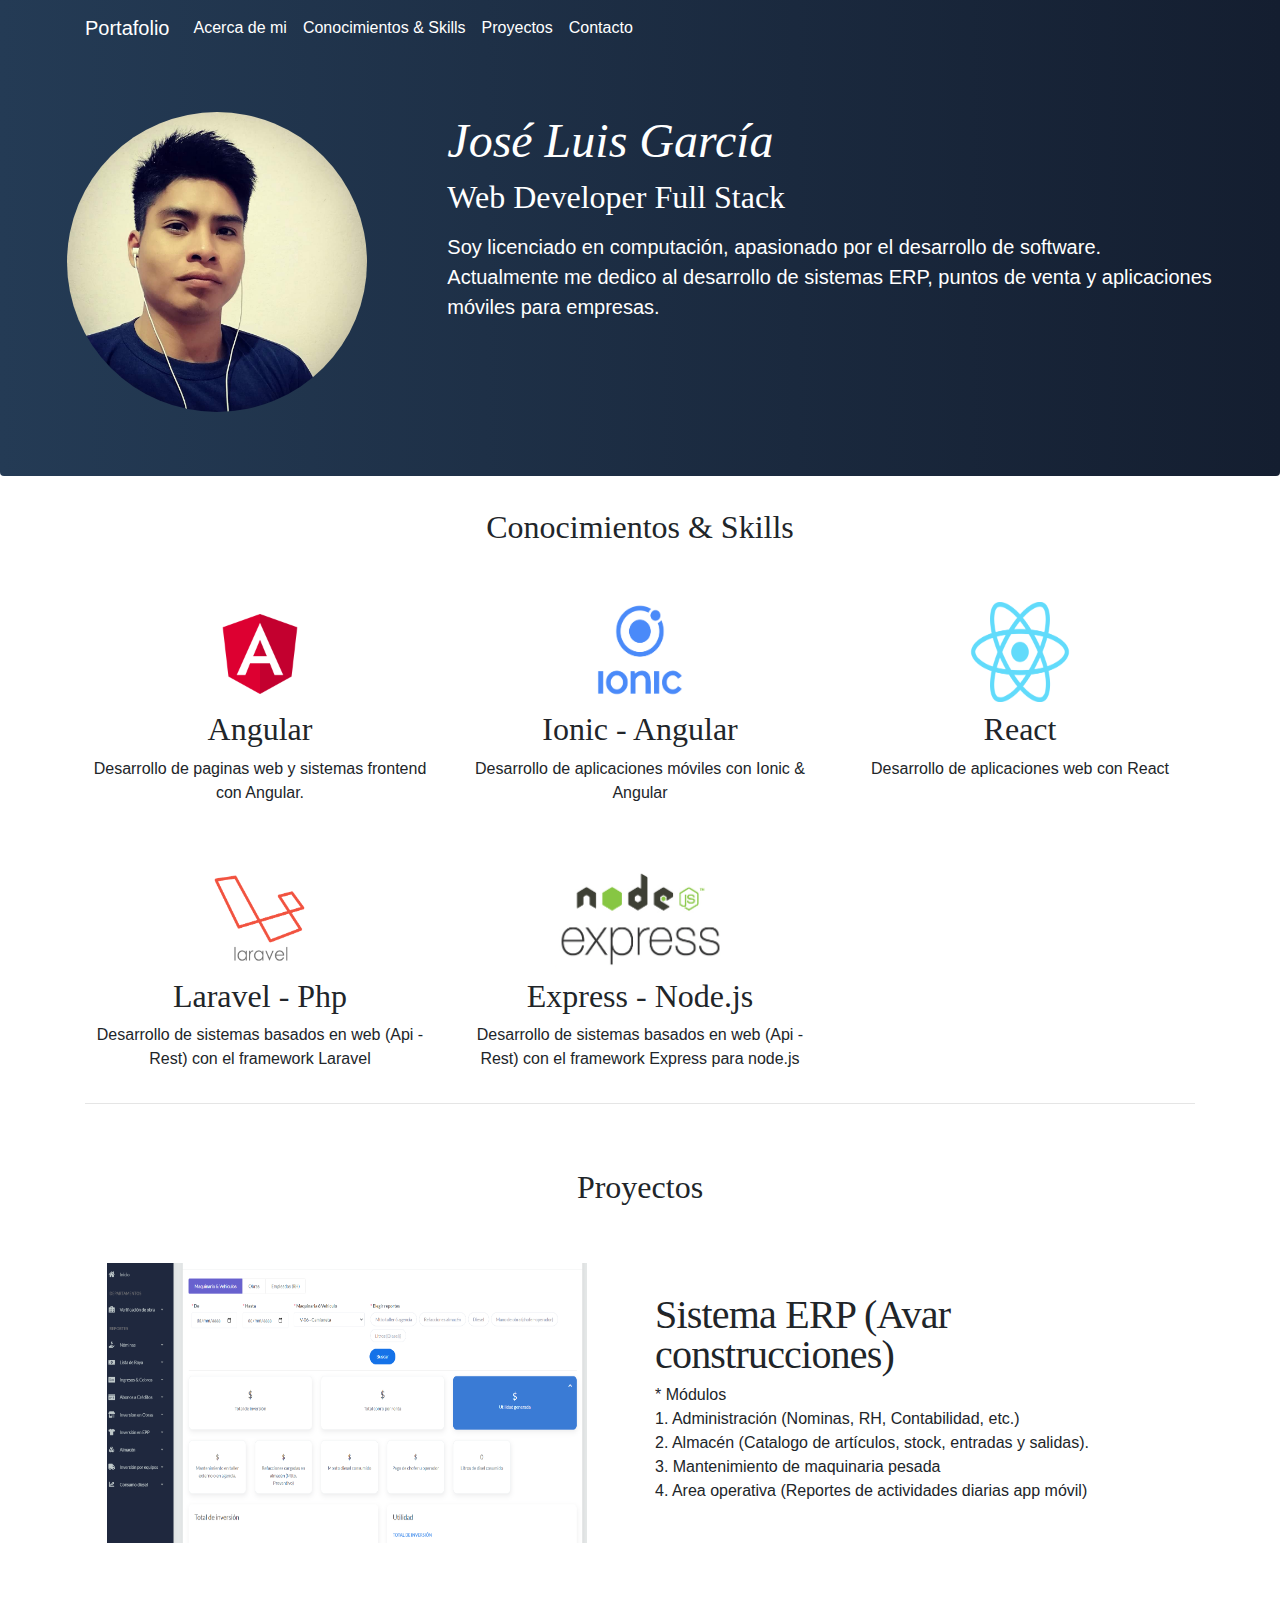
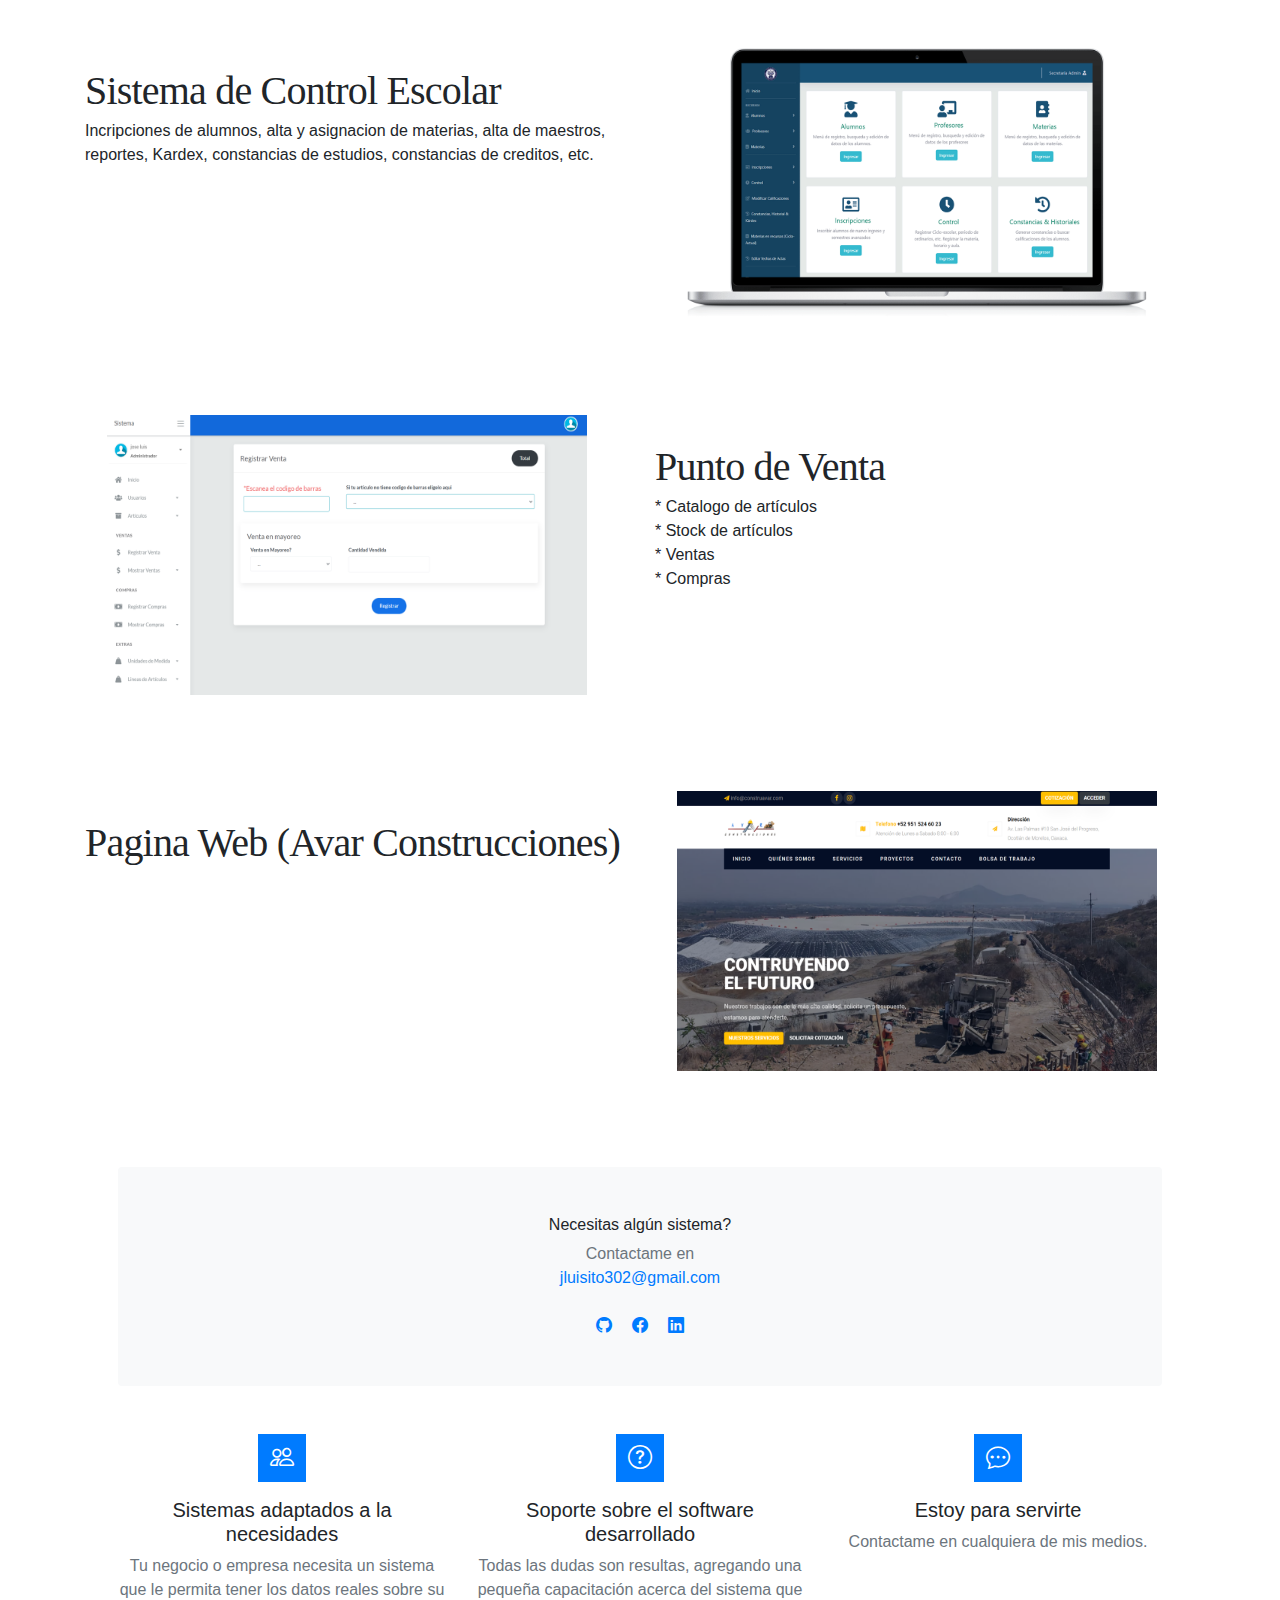
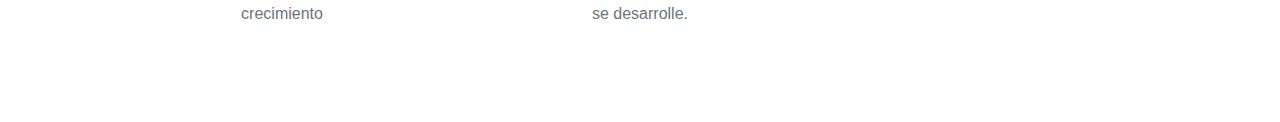
<file: index.html>
<!DOCTYPE html>
<html lang="en">
<head>
    <meta charset="UTF-8">
    <meta http-equiv="X-UA-Compatible" content="IE=edge">
    <meta name="viewport" content="width=device-width, initial-scale=1.0">
    <link rel="stylesheet" href="css/bootstrap.min.css">
    <link rel="stylesheet" href="css/style.css">
    <!-- Bootstrap icons-->
    <link href="https://cdn.jsdelivr.net/npm/bootstrap-icons@1.5.0/font/bootstrap-icons.css" rel="stylesheet" />
    <title>Portafolio José Luis</title>
</head>
<body>
    <!--
    <nav class="navbar navbar-expand-lg navbar-dark bg-dark fixed-top">
        <a class="navbar-brand">Portafolio</a>
        <button class="navbar-toggler" data-target="#my-nav" data-toggle="collapse" aria-controls="my-nav" aria-expanded="false" aria-label="Toggle navigation">
            <span class="navbar-toggler-icon"></span>
        </button>
        <div id="my-nav" class="collapse navbar-collapse">
            <ul class="navbar-nav mr-auto">
                <li class="nav-item">
                    <a class="nav-link text-white" href="#about">Acerca de mi <span class="sr-only">(current)</span></a>
                </li>
                <li class="nav-item">
                    <a class="nav-link text-white" href="#skills">Skills <span class="sr-only">(current)</span></a>
                </li>
                <li class="nav-item">
                    <a class="nav-link text-white" href="#proyectos">Proyectos <span class="sr-only">(current)</span></a>
                </li>
                <li class="nav-item">
                    <a class="nav-link text-white" href="#Contacto">Contacto <span class="sr-only">(current)</span></a>
                </li>
            </ul>
        </div>
    </nav>
    -->

    <nav class="navbar fixed-top navbar-expand-lg navbar-dark bg-dark">
        <div class="container">
            <a class="navbar-brand">Portafolio</a>
          <button class="navbar-toggler" type="button" data-toggle="collapse" data-target="#navbarsExample07" aria-controls="navbarsExample07" aria-expanded="false" aria-label="Toggle navigation">
            <span class="navbar-toggler-icon"></span>
          </button>
      
          <div class="collapse navbar-collapse" id="navbarsExample07">
            <ul class="navbar-nav mr-auto">
                <li class="nav-item">
                    <a class="nav-link text-white" href="#about">Acerca de mi <span class="sr-only">(current)</span></a>
                </li>
                <li class="nav-item">
                    <a class="nav-link text-white" href="#skills">Conocimientos & Skills<span class="sr-only">(current)</span></a>
                </li>
                <li class="nav-item">
                    <a class="nav-link text-white" href="#proyectos">Proyectos <span class="sr-only">(current)</span></a>
                </li>
                <li class="nav-item">
                    <a class="nav-link text-white" href="#contacto">Contacto <span class="sr-only">(current)</span></a>
                </li>
            </ul>
          </div>
        </div>
      </nav>

    <div class="jumbotron text-white rounded" id="about">
        <div class="row">
            <div class="col-lg-4 col-md-6 col-sm-12 text-center pt-5">
                <img class="mr-3 radius" src="img/yo.jpeg"  width="300" height="300">
            </div>
            <div class="col-lg-8 col-md-6 col-sm-12 pt-5">
                <h1 class="display-4 font-italic">José Luis García</h1>
                <h2>Web Developer Full Stack</h2>
                <p class="lead mt-3">
                    Soy licenciado en computación, apasionado por el desarrollo de software. 
                    <br>Actualmente me dedico al desarrollo de sistemas ERP, puntos de venta y aplicaciones móviles para empresas.
                </p>
                <!--
                <p class=""><a href="#" class="btn btn-primary">Continuar Leyendo...</a></p>
                -->
            </div>

        </div>
    </div>
    <div class="container" id="skills">
        <h2 class="text-center">Conocimientos & Skills</h2>
        <div class="row text-center pt-5">
            <div class="col-lg-4 col-md-12">
                <img src="img/angular.png" alt="" width="100" height="100">
                <h2 class="mt-2">Angular</h2>
                <p>Desarrollo de paginas web y sistemas frontend con Angular.</p>
            </div>
            <div class="col-lg-4 col-md-12">
                <img src="img/ionic.png" alt="" width="100" height="100">
                <h2 class="mt-2">Ionic - Angular </h2>
                <p>Desarrollo de aplicaciones móviles con Ionic & Angular</p>
            </div>
            <div class="col-lg-4 col-md-12">
                <img src="img/react_logo.png" alt="" width="100" height="100">
                <h2 class="mt-2">React</h2>
                <p>Desarrollo de aplicaciones web con React</p>
            </div>
        </div>

        <div class="row text-center pt-5">
            <div class="col-lg-4 col-md-12">
                <img src="img/laravel.png" alt="" width="100" height="100">
                <h2 class="mt-2">Laravel -  Php</h2>
                <p>Desarrollo de sistemas basados en web (Api - Rest) con el framework Laravel</p>
            </div>
            <div class="col-lg-4 col-md-12">
                <img src="img/express_node.png" alt="" width="170" height="100">
                <h2 class="mt-2">Express - Node.js</h2>
                <p>Desarrollo de sistemas basados en web (Api - Rest) con el framework Express para node.js</p>
            </div>
            <div class="col-lg-4 col-md-12"></div>
        </div>
       <hr>
    </div>
      
      <div class="proyectos" id="proyectos">
        <h2 class="text-center pt-5">Proyectos</h2>
        <main role="main" class="container">
            <div class="row">
                <div class="col-lg-6 col-md-12 col-sm-12 text-center">
                    <img class="mr-3 mt-5" src="img/dashboard_erp.png"  width="480" height="280">
                </div>
                <div class="col-lg-6 col-md-12 col-sm-12">
                    <h2 class="featurette-heading">
                        Sistema ERP (Avar construcciones)
                    </h2>
                    <h2>
                        <span class="text-muted pt-2"></span>
                    </h2>
                    <p class="">
                        * Módulos<br>
                        1. Administración (Nominas, RH, Contabilidad, etc.)
                        <br>
                        2. Almacén (Catalogo de artículos, stock, entradas y salidas).
                        <br>
                        3. Mantenimiento de maquinaria pesada
                        <br>
                        4. Area operativa (Reportes de actividades diarias app móvil)
                    </p>
                    <!--
                    <a href="" target="_blank" class="btn btn-primary ">Ver demo</a>
                    -->
                </div>
            </div>
            <div class="row pt-5">
                <div class="col-lg-6 col-md-12 col-sm-12">
                    <h2 class="featurette-heading">
                        Sistema de Control Escolar 
                    </h2>
                    <h2>
                        <span class="text-muted pt-2"></span>
                    </h2>
                    <p class="">
                        Incripciones de alumnos, alta y asignacion de materias, alta de maestros,
                        reportes, Kardex, constancias de estudios, constancias de creditos, etc.
                    </p>
                </div>
                <div class="col-lg-6 col-md-12 col-sm-12 text-center">
                    <img class="mr-3 mt-5" src="img/sicepng.png"  width="480" height="280">
                </div>
            </div>
            <div class="row pt-5">
                <div class="col-lg-6 col-md-12 col-sm-12 text-center">
                    <img class="mr-3 mt-5" src="img/punto_venta.png"  width="480" height="280">
                </div>
                <div class="col-lg-6 col-md-12 col-sm-12">
                    <h2 class="featurette-heading">
                        Punto de Venta 
                    </h2>
                    <h2>
                        <span class="text-muted pt-2"></span>
                    </h2>
                    <p class="">
                        * Catalogo de artículos <br>
                        * Stock de artículos <br>
                        * Ventas <br>
                        * Compras
                    </p>
                </div>
            </div>
            <div class="row pt-5">
                <div class="col-lg-6 col-md-12 col-sm-12">
                    <h2 class="featurette-heading">
                        Pagina Web (Avar Construcciones) 
                    </h2>
                    <h2>
                        <span class="text-muted pt-2"></span>
                    </h2>
                    <p class="">
                        
                    </p>
                </div>
                <div class="col-lg-6 col-md-12 col-sm-12 text-center">
                    <img class="mr-3 mt-5" src="img/landing_avar.png"  width="480" height="280">
                </div>
            </div>
        </main>
      </div>
      
      <section class="py-5" id="contacto">
        <div class="container px-5">
            <div class="text-center">
                <div class="card border-0 bg-light mt-xl-5">
                    <div class="card-body p-4 py-lg-5">
                        <div class="d-flex align-items-center justify-content-center">
                            <div class="text-center">
                                <div class="h6 fw-bolder">Necesitas algún sistema?</div>
                                <p class="text-muted mb-4">
                                    Contactame en
                                    <br />
                                    <a href="mailto:jluisito302@gmail.com">jluisito302@gmail.com</a>
                                </p>
                                <div class="h6 fw-bolder"></div>
                                <a class="fs-5 px-2 link-dark" href="https://github.com/jluisito302" target="_blank"><i class="bi bi-github"></i></a>
                                <a class="fs-5 px-2 link-dark" href="https://www.facebook.com/Joseluisito.gar/" target="_blank"><i class="bi-facebook"></i></a>
                                <a class="fs-5 px-2 link-dark" href="https://www.linkedin.com/in/jose-luis-garcia-7496941ab/" target="_blank"><i class="bi-linkedin"></i></a>
                            </div>
                        </div>
                    </div>
                </div>
            </div>
            <!-- Contact cards-->
            <div class="row gx-5 row-cols-2 row-cols-lg-3 py-5 text-center">
                <div class="col">
                    <div class="feature bg-primary bg-gradient text-white rounded-3 mb-3"><i class="bi bi-people"></i></div>
                    <div class="h5">Sistemas adaptados a la necesidades</div>
                    <p class="text-muted mb-0">
                        Tu negocio o empresa necesita un sistema que le permita tener los datos reales sobre su crecimiento
                    </p>
                </div>
                <div class="col">
                    <div class="feature bg-primary bg-gradient text-white rounded-3 mb-3"><i class="bi bi-question-circle"></i></div>
                    <div class="h5">Soporte sobre el software desarrollado</div>
                    <p class="text-muted mb-0">Todas las dudas son resultas, agregando una pequeña capacitación acerca del sistema que se desarrolle.</p>
                </div>
                <div class="col">
                    <div class="feature bg-primary bg-gradient text-white rounded-3 mb-3"><i class="bi bi-chat-dots"></i></div>
                    <div class="h5 mb-2">Estoy para servirte</div>
                    <p class="text-muted mb-0">Contactame en cualquiera de mis medios.</p>
                </div>
            </div>
        </div>
    </section>

    <script src="https://code.jquery.com/jquery-3.5.1.slim.min.js" integrity="sha384-DfXdz2htPH0lsSSs5nCTpuj/zy4C+OGpamoFVy38MVBnE+IbbVYUew+OrCXaRkfj" crossorigin="anonymous"></script>
    <script src="https://cdn.jsdelivr.net/npm/bootstrap@4.6.0/dist/js/bootstrap.bundle.min.js" integrity="sha384-Piv4xVNRyMGpqkS2by6br4gNJ7DXjqk09RmUpJ8jgGtD7zP9yug3goQfGII0yAns" crossorigin="anonymous"></script>
</body>
</html>
</file>
<file: css/style.css>
/* stylelint-disable selector-list-comma-newline-after */

html{
  scroll-behavior: smooth;
}

.blog-header {
  line-height: 1;
  border-bottom: 1px solid #e5e5e5;
}

.blog-header-logo {
  font-family: "Playfair Display", Georgia, "Times New Roman", serif;
  font-size: 2.25rem;
}

.blog-header-logo:hover {
  text-decoration: none;
}

h1, h2, h3, h4, h5, h6 {
  font-family: "Playfair Display", Georgia, "Times New Roman", serif;
}

.display-4 {
  font-size: 2.5rem;
}
@media (min-width: 768px) {
  .display-4 {
    font-size: 3rem;
  }
}

nav{
  background: #141E30;  /* fallback for old browsers */
background: -webkit-linear-gradient(to right, #243B55, #141E30);  /* Chrome 10-25, Safari 5.1-6 */
background: linear-gradient(to right, #243B55, #141E30);
}

.nav-scroller {
  position: relative;
  z-index: 2;
  height: 2.75rem;
  overflow-y: hidden;
}

.nav-scroller .nav {
  display: -ms-flexbox;
  display: flex;
  -ms-flex-wrap: nowrap;
  flex-wrap: nowrap;
  padding-bottom: 1rem;
  margin-top: -1px;
  overflow-x: auto;
  text-align: center;
  white-space: nowrap;
  -webkit-overflow-scrolling: touch;
}

.nav-scroller .nav-link {
  padding-top: .75rem;
  padding-bottom: .75rem;
  font-size: .875rem;
}

.card-img-right {
  height: 100%;
  border-radius: 0 3px 3px 0;
}

.flex-auto {
  -ms-flex: 0 0 auto;
  flex: 0 0 auto;
}

.h-250 { height: 250px; }
@media (min-width: 768px) {
  .h-md-250 { height: 250px; }
}

/* Pagination */
.blog-pagination {
  margin-bottom: 4rem;
}
.blog-pagination > .btn {
  border-radius: 2rem;
}

/*
 * Blog posts
 */
.blog-post {
  margin-bottom: 4rem;
}
.blog-post-title {
  margin-bottom: .25rem;
  font-size: 2.5rem;
}
.blog-post-meta {
  margin-bottom: 1.25rem;
  color: #999;
}

/*
 * Footer
 */
.blog-footer {
  padding: 2.5rem 0;
  color: #999;
  text-align: center;
  background-color: #f9f9f9;
  border-top: .05rem solid #e5e5e5;
}
.blog-footer p:last-child {
  margin-bottom: 0;
}

/* Thin out the marketing headings */
.featurette-heading {
  font-weight: 300;
  line-height: 1;
  letter-spacing: -.05rem;
}


/* RESPONSIVE CSS
-------------------------------------------------- */

@media (min-width: 40em) {
  .featurette-heading {
    font-size: 40px;
  }
}

@media (min-width: 62em) {
  .featurette-heading {
    margin-top: 5rem;
  }
}

.jumbotron{
  /*
  background-image: url('../img/background2.jpg');
  background-size: 100% 100%;
  filter: brightness(50%);
  
  background: #EBEDEF;  
  */
  
  
  background: #141E30;
  background: -webkit-linear-gradient(to right, #243B55, #141E30);
  background: linear-gradient(to right, #243B55, #141E30);
  
 
}

.radius{
  border-radius: 10em;;
}
/*
.proyectos{
  background: #ECEFF1;  
}*/


.feature {
  display: inline-flex;
  align-items: center;
  justify-content: center;
  height: 3rem;
  width: 3rem;
  font-size: 1.5rem;
}

.bg-featured-blog {
  height: 100%;
  width: 100%;
  background-size: cover;
  background-position: center;
  background-repeat: no-repeat;
  min-height: 15rem;
}
</file>
